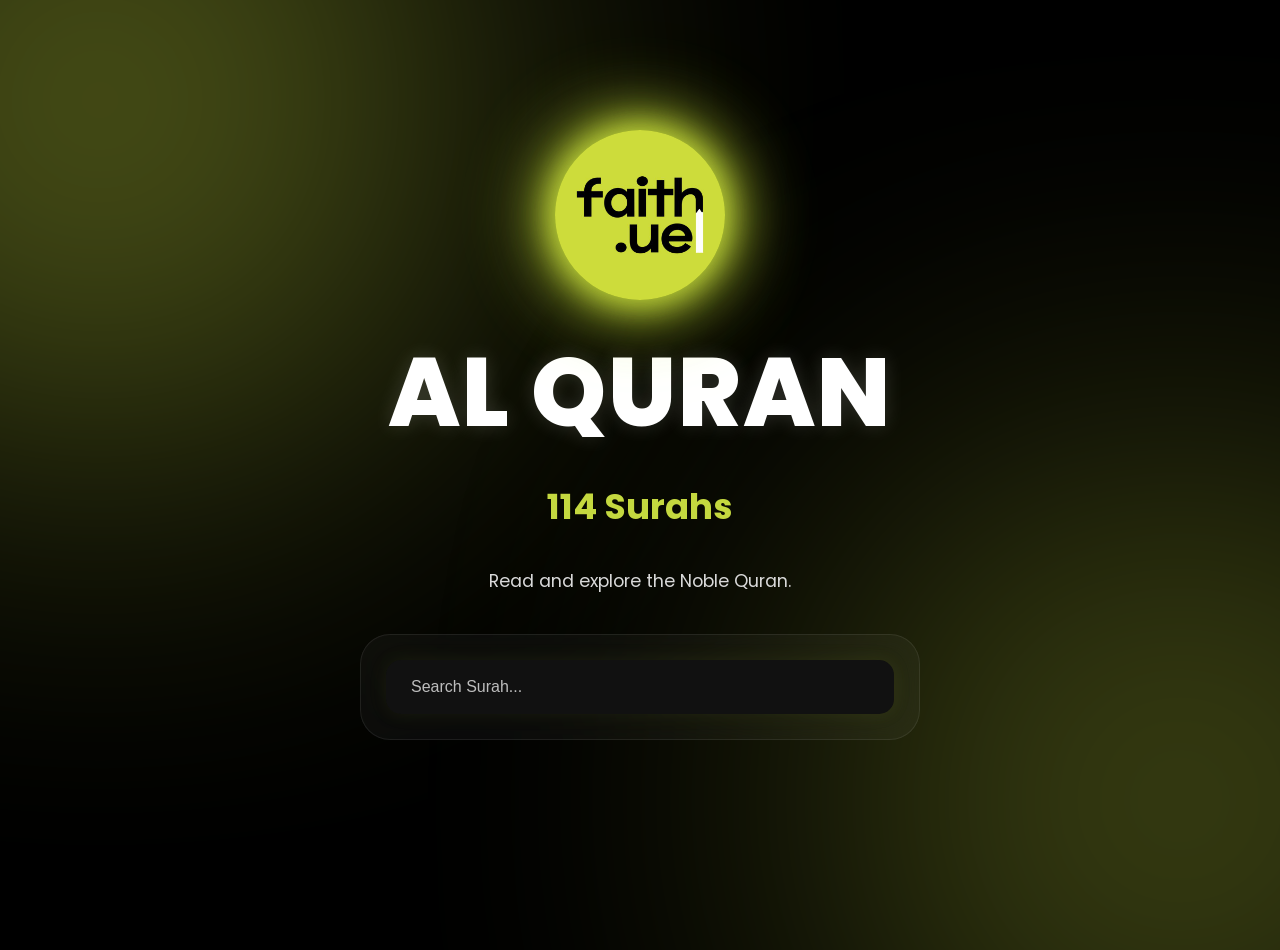
<file: index.html>
<!DOCTYPE html>
<html lang="en">
<head>
    <meta charset="UTF-8">
    <meta name="viewport" content="width=device-width, initial-scale=1.0">
    <title>Faith Quran</title>

    <link href="https://fonts.googleapis.com/css2?family=Poppins:wght@300;400;500;600;700;800&display=swap" rel="stylesheet">

    <link rel="stylesheet" href="css/style.css">
</head>
<body>

    <section class="hero">

        <img src="assets/faith-is-fuel-logo.png" class="hero-logo">

        <h1>AL QURAN</h1>

        <h2>114 Surahs</h2>

        <p>
            Read and explore the Noble Quran.
        </p>

    </section>

    <div class="search-section">

        <div class="search-card">

            <input
                type="text"
                id="searchInput"
                placeholder="Search Surah..."
            >

        </div>

    </div>

    <div id="surahList">

    </div>

    <script src="js/quran.js"></script>

</body>
</html>
</file>
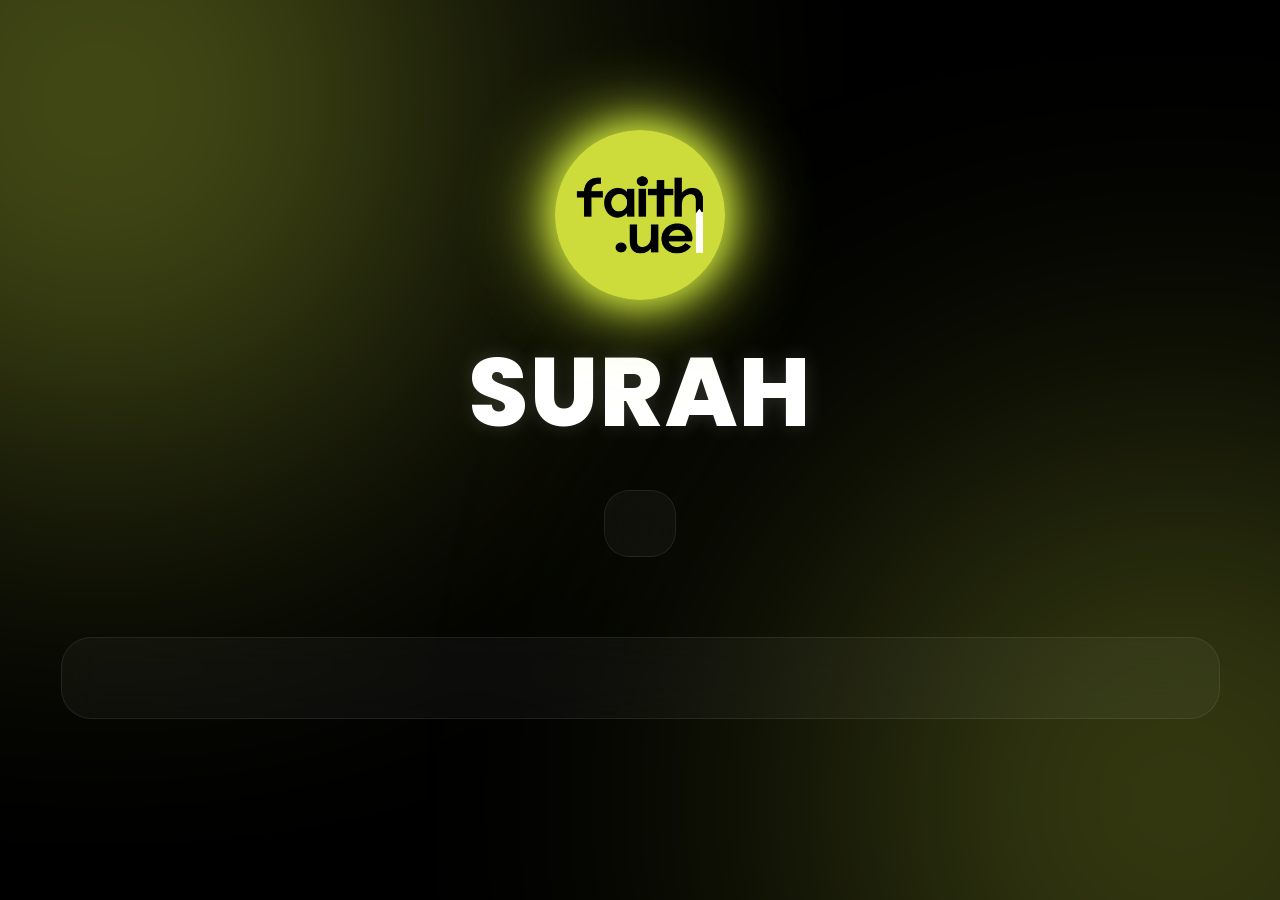
<file: surah.html>
<!DOCTYPE html> 

<html lang="en">

<head>

    <meta charset="UTF-8">

    <meta name="viewport" content="width=device-width, initial-scale=1.0">

    <title>Surah</title>



    <link href="https://fonts.googleapis.com/css2?family=Poppins:wght@300;400;500;600;700;800&display=swap" rel="stylesheet">

    <link href="https://fonts.googleapis.com/css2?family=Amiri+Quran&display=swap" rel="stylesheet">


    <link rel="stylesheet" href="css/style.css">

</head>

<body>



    <section class="hero">

        <img src="assets/faith-is-fuel-logo.png" class="hero-logo">



        <h1 id="surahName">SURAH</h1>



        <div class="surah-header-card">

            <h2 id="surahArabicName"></h2>

            <p id="surahMeta"></p>

        </div>



    </section>



    <div class="quran-container">

        <div id="surahContent">

        </div>

    </div>



    <script src="js/surah.js"></script>

</body>

</html>
</file>
<file: css/style.css>
*{
    margin:0;
    padding:0;
    box-sizing:border-box;
}

body{
    background:#050505;
    color:white;
    min-height:100vh;
}

h1{
    text-align:center;
    margin-top:100px;
    color:#c4d83f;
}
.navbar{
    width:90%;
    max-width:1400px;

    margin:20px auto;

    padding:20px 30px;

    border-radius:999px;

    background:rgba(255,255,255,.04);

    border:1px solid rgba(255,255,255,.08);

    backdrop-filter:blur(20px);

    text-align:center;
}

.navbar h2{
    color:#c4d83f;
    font-size:2rem;
}
body{
    background:#050505;
    color:white;
    padding:30px;
}

#surahList{
    display:grid;
    grid-template-columns:
    repeat(auto-fill,minmax(250px,1fr));

    gap:20px;
}

.surah-card{

    background:#111;

    border:1px solid #222;

    border-radius:20px;

    padding:25px;

    text-align:center;

    transition:.3s;
}

.surah-card:hover{

    border-color:#c4d83f;

    transform:translateY(-5px);
}

.surah-card h3{

    color:#c4d83f;

    font-size:1.1rem;
}
body{
    background:#050505;
    color:#fff;
    overflow-x:hidden;
    min-height:100vh;
    position:relative;
}

body::before{
    content:"";
    position:fixed;
    width:700px;
    height:700px;
    top:-250px;
    left:-250px;
    background:#c4d83f;
    border-radius:50%;
    filter:blur(180px);
    opacity:.35;
    z-index:-1;
}

body::after{
    content:"";
    position:fixed;
    width:700px;
    height:700px;
    bottom:-250px;
    right:-250px;
    background:#c4d83f;
    border-radius:50%;
    filter:blur(180px);
    opacity:.25;
    z-index:-1;
}
.hero{

    min-height:60vh;

    display:flex;
    flex-direction:column;

    justify-content:center;
    align-items:center;

    text-align:center;

    padding:80px 20px;
}

.hero-logo{

    width:140px;
    height:140px;

    border-radius:50%;

    margin-bottom:25px;

    box-shadow:
    0 0 30px rgba(196,216,63,.8),
    0 0 80px rgba(196,216,63,.4);
}

.hero h1{

    font-size:6rem;

    font-weight:800;

    letter-spacing:2px;

    color:white;

    text-shadow:
    0 0 20px rgba(255,255,255,.15);

    margin-bottom:10px;
}

.hero h2{

    color:#c4d83f;

    font-size:2rem;

    margin-bottom:20px;
}

.hero p{

    color:#d9d9d9;

    font-size:1rem;
}
.search-section{

    width:90%;
    max-width:700px;

    margin:0 auto 60px auto;
}

#searchInput{

    width:100%;

    padding:18px 25px;

    border:none;
    outline:none;

    border-radius:999px;

    background:rgba(255,255,255,.05);

    backdrop-filter:blur(20px);

    border:1px solid rgba(255,255,255,.08);

    color:white;

    font-size:1rem;

    transition:.3s;

    box-shadow:
    0 0 20px rgba(196,216,63,.08);
}

#searchInput::placeholder{

    color:#bdbdbd;
}

#searchInput:focus{

    border-color:#c4d83f;

    box-shadow:
    0 0 20px rgba(196,216,63,.25),
    0 0 50px rgba(196,216,63,.12);
}
 body{ 

    background:#000;

    color:#fff;

    font-family:'Poppins',sans-serif;

    margin:0;

    overflow-x:hidden;

}



.hero{

    text-align:center;

    padding-top:100px;

    padding-bottom:40px;

}



.hero-logo{

    width:120px;

    height:120px;

    object-fit:contain;

    margin-bottom:20px;

    filter:drop-shadow(0 0 25px #d6f23a);

}



.hero h1{

    font-size:5rem;

    font-weight:800;

    letter-spacing:2px;

    margin:0;

    color:#fff;

}



.hero h2{

    color:#d6f23a;

    font-size:1.8rem;

    margin-top:15px;

}



.hero p{

    color:#bdbdbd;

    margin-top:15px;

}



.search-section{

    width:100%;

    display:flex;

    justify-content:center;

    margin-bottom:50px;

}



#searchInput{

    width:70%;

    max-width:700px;

    padding:18px 25px;

    border-radius:50px;

    border:1px solid rgba(214,242,58,.5);

    background:rgba(255,255,255,.05);

    backdrop-filter:blur(20px);

    color:white;

    font-size:1rem;

}



#searchInput:focus{

    outline:none;

    box-shadow:0 0 20px rgba(214,242,58,.4);

}



#surahList{

    width:95%;

    margin:auto;

    display:grid;

    grid-template-columns:repeat(auto-fill,minmax(220px,1fr));

    gap:20px;

    padding-bottom:60px;

}



.surah-card{

    background:rgba(255,255,255,.04);

    border:1px solid rgba(255,255,255,.08);

    backdrop-filter:blur(15px);

    border-radius:18px;

    padding:25px 15px;

    text-align:center;

    transition:.3s;

}



.surah-card:hover{

    border-color:#d6f23a;

    box-shadow:0 0 20px rgba(214,242,58,.15);

    transform:translateY(-3px);

}



.surah-card h3{

    color:#d6f23a;

    font-size:1rem;

    margin-bottom:18px;

}



.open-btn{

    border:none;

    background:#d6f23a;

    color:#000;

    padding:10px 20px;

    border-radius:30px;

    font-weight:700;

    cursor:pointer;

}



.open-btn:hover{

    transform:scale(1.05);

}
  

/* MAIN SITE GLOW BACKGROUND */



body::before{

    content:"";

    position:fixed;



    width:700px;

    height:700px;



    top:-250px;

    left:-250px;



    background:#c4d83f;



    border-radius:50%;

    filter:blur(180px);



    opacity:.45;



    z-index:-1;

}



body::after{

    content:"";

    position:fixed;



    width:700px;

    height:700px;



    bottom:-250px;

    right:-250px;



    background:#c4d83f;



    border-radius:50%;

    filter:blur(180px);



    opacity:.35;



    z-index:-1;

}



.hero-logo{

    width:170px;

    height:170px;



    border-radius:50%;



    box-shadow:

    0 0 30px rgba(196,216,63,.8),

    0 0 90px rgba(196,216,63,.4);

}



.hero h1{

    font-size:6rem;

    font-weight:800;

}



.hero h2{

    font-size:2.2rem;

    color:#c4d83f;

}



.hero p{

    color:#d9d9d9;

    font-size:1.1rem;

}



.surah-card{

    padding:35px 25px;

    border-radius:25px;

}



.open-btn{

    margin-top:15px;

    padding:12px 24px;

    border-radius:999px;

    background:#c4d83f;

    color:#111;

    font-weight:700;

}


.search-card{



    width:80%;

    max-width:800px;



    margin:auto;



    padding:25px;



    background:rgba(255,255,255,.04);



    backdrop-filter:blur(20px);



    border:1px solid rgba(255,255,255,.08);



    border-radius:30px;

}



#searchInput{



    width:100%;



    padding:18px 25px;



    border:none;



    border-radius:15px;



    background:#111;



    color:white;



    font-size:1rem;

}
 

#surahList{

    width:90%;

    max-width:1300px;



    margin:60px auto;



    display:grid;



    grid-template-columns:

    repeat(auto-fit,minmax(250px,1fr));



    gap:30px;

}



.surah-card{



    background:rgba(255,255,255,.04);



    backdrop-filter:blur(20px);



    border:1px solid rgba(255,255,255,.08);



    border-radius:30px;



    padding:40px;



    text-align:center;



    transition:.4s;

}



.surah-card h3{

    color:#c4d83f;

    margin-bottom:20px;

}



.surah-card:hover{



    transform:translateY(-10px);



    border-color:#c4d83f;



    box-shadow:

    0 0 30px rgba(196,216,63,.15),

    0 0 60px rgba(196,216,63,.08);

}
 

.open-btn{



    margin-top:15px;



    padding:10px 22px;



    border:none;

    border-radius:999px;



    background:#c4d83f;

    color:#111;



    font-weight:700;

    font-size:.9rem;



    cursor:pointer;



    transition:.3s;

}



.open-btn:hover{



    transform:translateY(-3px);



    box-shadow:

    0 0 20px rgba(196,216,63,.4);

}

/* Quran Container & Content Styles */
.quran-container {
    width: 90%;
    max-width: 900px;
    margin: 40px auto;
    padding: 30px;
    background: rgba(255, 255, 255, .04);
    backdrop-filter: blur(20px);
    border: 1px solid rgba(255, 255, 255, .08);
    border-radius: 30px;
}

#surahContent {
    font-family: 'Amiri Quran', serif;
    font-size: 2.4rem;
    line-height: 4rem;
    color: #fff;
    text-align: right;
    direction: rtl;
    padding: 20px 10px;
}

#surahContent .bismillah {
    font-size: 2.5rem;
    text-align: center;
    color: #c4d83f;
    margin-bottom: 40px;
    padding-bottom: 30px;
    border-bottom: 1px solid rgba(255, 255, 255, .08);
}
.quran-container{
    width:95%;
    max-width:1200px;
    padding:20px 30px;
}

#surahContent{
    font-family:'Amiri Quran',serif;

    font-size:2.4rem;

    line-height:5.8rem;

    word-spacing:6px;

    text-align:right;

    direction:rtl;
}

#surahContent .ayah-number{
    display:inline-flex;
    align-items:center;
    justify-content:center;
    width:38px;
    height:38px;
    margin:0 10px;
    border:1.5px solid #c4d83f;
    border-radius:50%;
    background:transparent;
    color:#c4d83f;
    font-size:.75rem;
    font-weight:700;
    vertical-align:middle;
}

.muqatta{

    display:inline-block;

    color:#c4d83f;

    font-size:3.5rem;

    letter-spacing:10px;

    font-family:'Amiri Quran', serif;

}
.muqatta-line{

    text-align:center;

    margin-bottom:25px;

}
.surah-header-card{

    margin-top:25px;

    padding:25px 35px;

    background:rgba(255,255,255,.04);

    backdrop-filter:blur(20px);

    border:1px solid rgba(255,255,255,.08);

    border-radius:25px;

    text-align:center;
}

#surahArabicName{

    font-family:'Amiri Quran',serif;

    font-size:3rem;

    color:#c4d83f;

    margin-bottom:10px;
}

#surahMeta{

    color:#d9d9d9;

    font-size:1rem;

    letter-spacing:1px;
}
.surah-logo img{
    width:90px;
    height:90px;
    object-fit:contain;
    margin-bottom:20px;

    filter:
    drop-shadow(0 0 15px rgba(196,216,63,.6));
}
</file>
